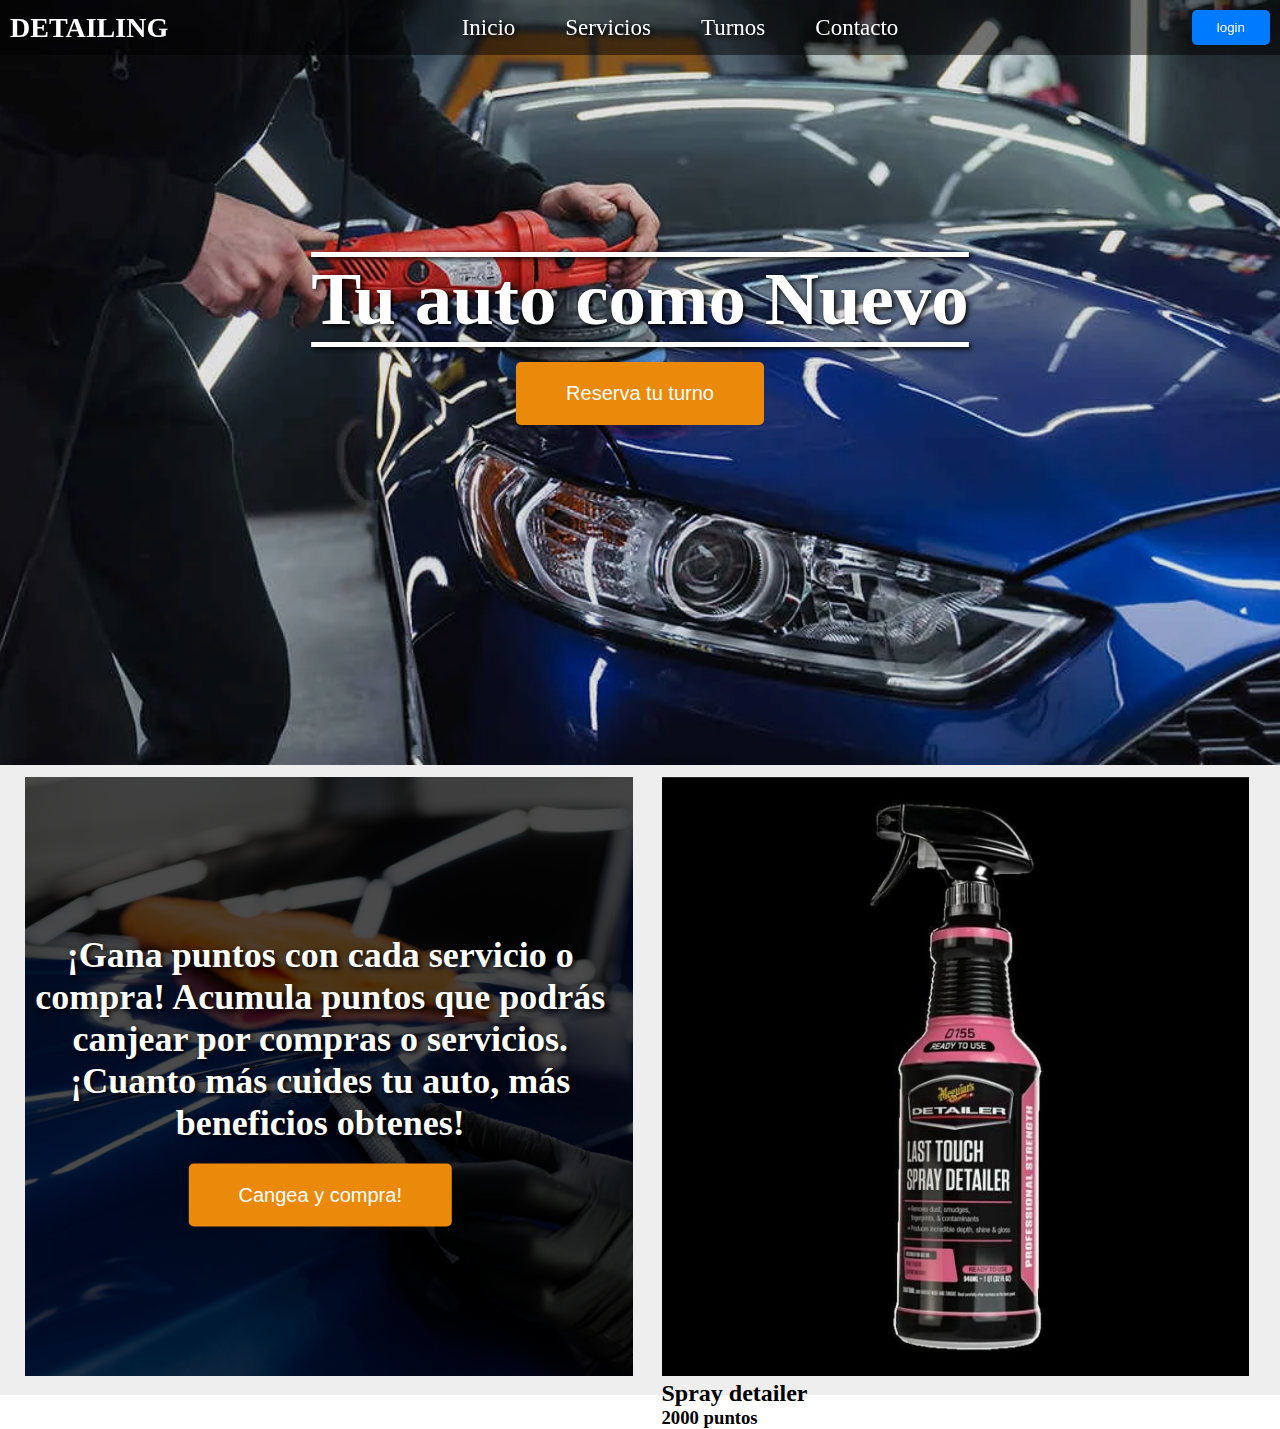
<file: index.html>
<!DOCTYPE html>
<html lang="en">
<head>
    <meta charset="UTF-8">
    <meta name="viewport" content="width=device-width, initial-scale=1.0">
    <link rel="stylesheet" href="style.css">
    <title>Document</title>
</head>
<body>
    
    <header>
        <h1 class="nombre">DETAILING</h1>
        <nav>
            <ul>
                <li><a href="#">Inicio</a></li>
                <li><a href="servicios.html">Servicios</a></li>
                <li><a href="turnos.html">Turnos</a></li>
                <li><a href="contacto.html">Contacto</a></li>
            </ul>
        </nav>
        <button>login</button>
    </header>

    <section class="img-container">
        <img src="img/det4.jfif" alt="">
        <div class="overlay">
            <h2>Tu auto como Nuevo</h2>
            <button class="but-turn">Reserva tu turno</button>
        </div>
    </section>
    <div class="productos">
        <section class="acumula-puntos">
            <img src="img/puntos.jpg" alt="">
            <div class="text">
                <h2>¡Gana puntos con cada servicio o compra! Acumula puntos que podrás canjear por compras o servicios. ¡Cuanto más cuides tu auto, más beneficios obtenes!</h2>
                <button class="but-turn">Cangea y compra!</button>
            </div>
        </section>
        <section class="img-puntos">
            <img src="img/prod2.webp" alt="">
            <div class="text-prod">
                <h2>Spray detailer</h2>
                <h3>2000 puntos</h3>
            </div>
        </section>
    </div>
    <footer>

    </footer>


</body>
</html>
</file>
<file: style.css>
* {
    margin: 0;
    padding: 0;
    box-sizing: border-box;
}
header {
    display: flex;
    justify-content: space-between;
    align-items: center;
    padding: 15px 20px;
    position: fixed;
    top: 0;
    width: 100%;
    z-index: 1000;
    background: rgba(0, 0, 0, 0.5); /* Fondo negro con 50% de transparencia */
    padding: 10px;
    position: fixed; /* O sticky si prefieres */
    width: 100%;
}
.nombre{
    color: white;
    font-size: 28px;
}
nav {
    flex-grow: 1;
    display: flex;
    justify-content: center;
    
    
}

nav ul {
    display: flex;
    list-style: none;
    padding: 0;
    
    margin: 0;
}

nav ul li {
    margin: 0 25px;
}

nav ul li a {
    color: white;
    text-decoration: none;
    font-size: 23px;
    display: inline-block;
    padding-left: 4;
    padding-top: 2;
    text-shadow: 2px 2px 5px rgba(0, 0, 0, 1);

    
}

button {
    padding: 10px 25px;
    background-color: #007bff;
    color: white;
    border: none;
    cursor: pointer;
    border-radius: 5px;
}

.img-container {
    position: relative;
    width: 100%;
    height: 85vh; /* Ocupa toda la altura de la pantalla */
    overflow: hidden;
    background: rgba(0, 0, 0, 0.1); /* Capa oscura sobre la imagen */

}

.img-container img {
    width: 100%;
    height: 100%;
    object-fit: cover; /* Asegura que la imagen cubra toda la sección */
    position: absolute;
    top: 0;
    left: 0;
    z-index: -1; /* Manda la imagen al fondo */
}

.overlay{
    color:white;
    font-size: 50px;
    text-shadow: 2px 2px 5px rgba(0, 0, 0, 1);
    text-align: center;
    margin-top: 20%;
    text-decoration: underline overline;
    text-decoration-thickness: 5px; /* Grosor de la línea */
    text-underline-offset: 18px; /* Ajusta la posición del underline */

    
}

.but-turn{
    margin-top: 20px;
    padding: 20px 50px;
    background-color: #eb890a;
    color: white;
    border: none;
    cursor: pointer;
    border-radius: 5px;
    font-size: 20px;
}
/* ////////////////////////////////////  */

.productos {
    display: flex; /* Esto coloca los elementos uno al lado del otro */
    justify-content: space-between; /* Espacio entre ambos elementos */
    width: 100%;
    height: 70vh;
    background-color: rgb(238, 238, 238);

}

.acumula-puntos {
    flex: 1; /* La primera imagen ocupará el 50% */
    position: relative;
    margin-right: 1px; /* Espacio entre las dos secciones */
    height: 100%;
    
    
}

.acumula-puntos img {
    background: rgba(0, 0, 0, 0.5); /* Capa oscura sobre la imagen */

    width: 95%; /* La imagen ocupará el 100% del ancho de su contenedor */
    height: 95%; /* Mantener la proporción de la imagen */
    object-fit: cover;
    margin-left: 25px;
    margin-top: 12px;
}
.acumula-puntos::before {
    content: ""; /* Necesario para crear el pseudo-elemento */
    position: absolute;
    top: 0;
    left: 0;
    width: 95%;
    height: 95%;
    background: rgba(0, 0, 0, 0.7); /* Fondo negro con 50% de transparencia */
    z-index: 0; /* Asegura que la capa oscura esté sobre la imagen pero debajo del texto */
    margin-left: 25px;
    margin-top: 12px;


}

.img-puntos {
    position: relative;
    margin-left: 20px; /* Espacio entre las dos secciones */
}

.img-puntos img {
    width: 95%; /* La imagen ocupará el 100% del ancho de su contenedor */
    height: 95%; /* Mantener la proporción de la imagen */
    object-fit: cover;
    margin-right: 20px ;
    margin-top: 12px;

}


.text{
    position: absolute; /* Posicionamos el texto sobre la imagen */
    top: 50%; /* Centrado verticalmente */
    left: 50%; /* Centrado horizontalmente */
    transform: translate(-50%, -50%); /* Ajuste preciso para centrar */
    color: white; /* Color del texto */
    font-size: 24px; /* Tamaño del texto */
    text-shadow: 2px 2px 5px rgba(0, 0, 0, 1); /* Sombra del texto para mayor contraste */
    text-align: center;
    width: 90%; /* Opcional, para ajustar el tamaño del texto */
}
</file>
